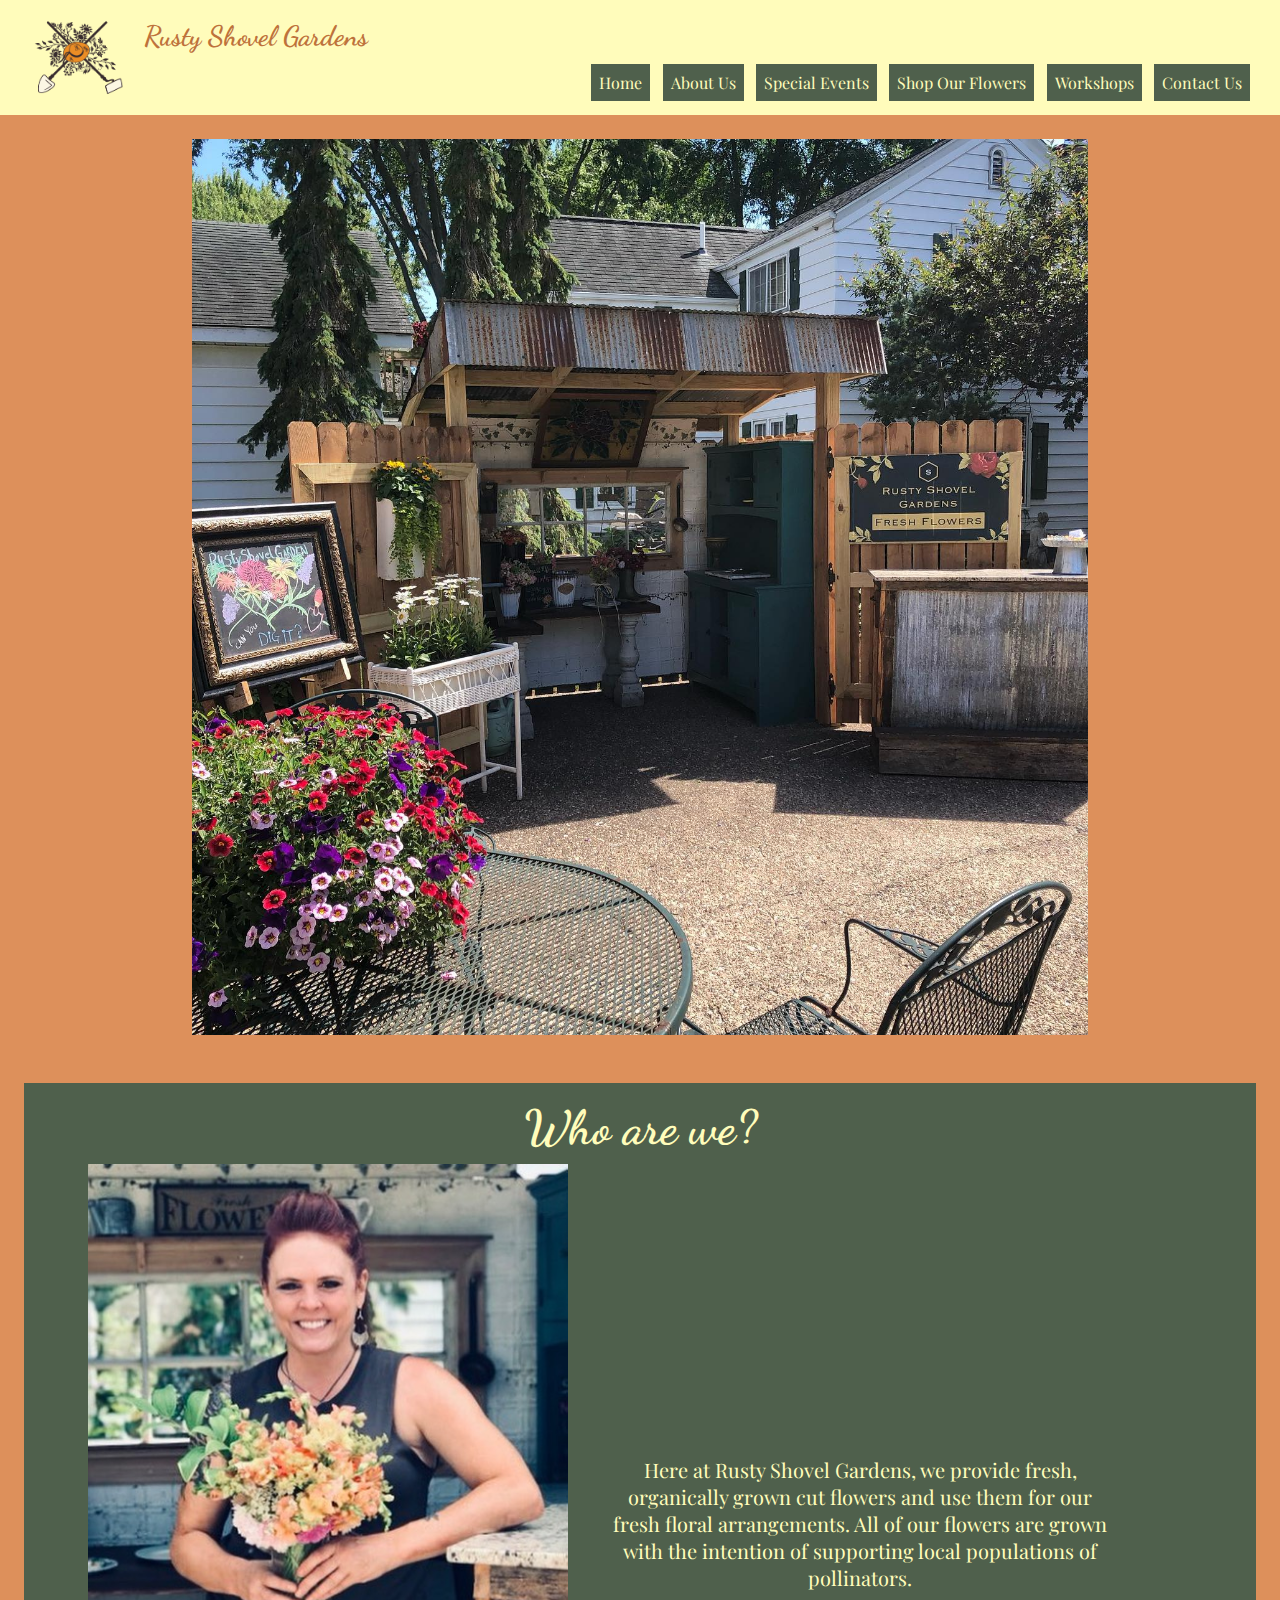
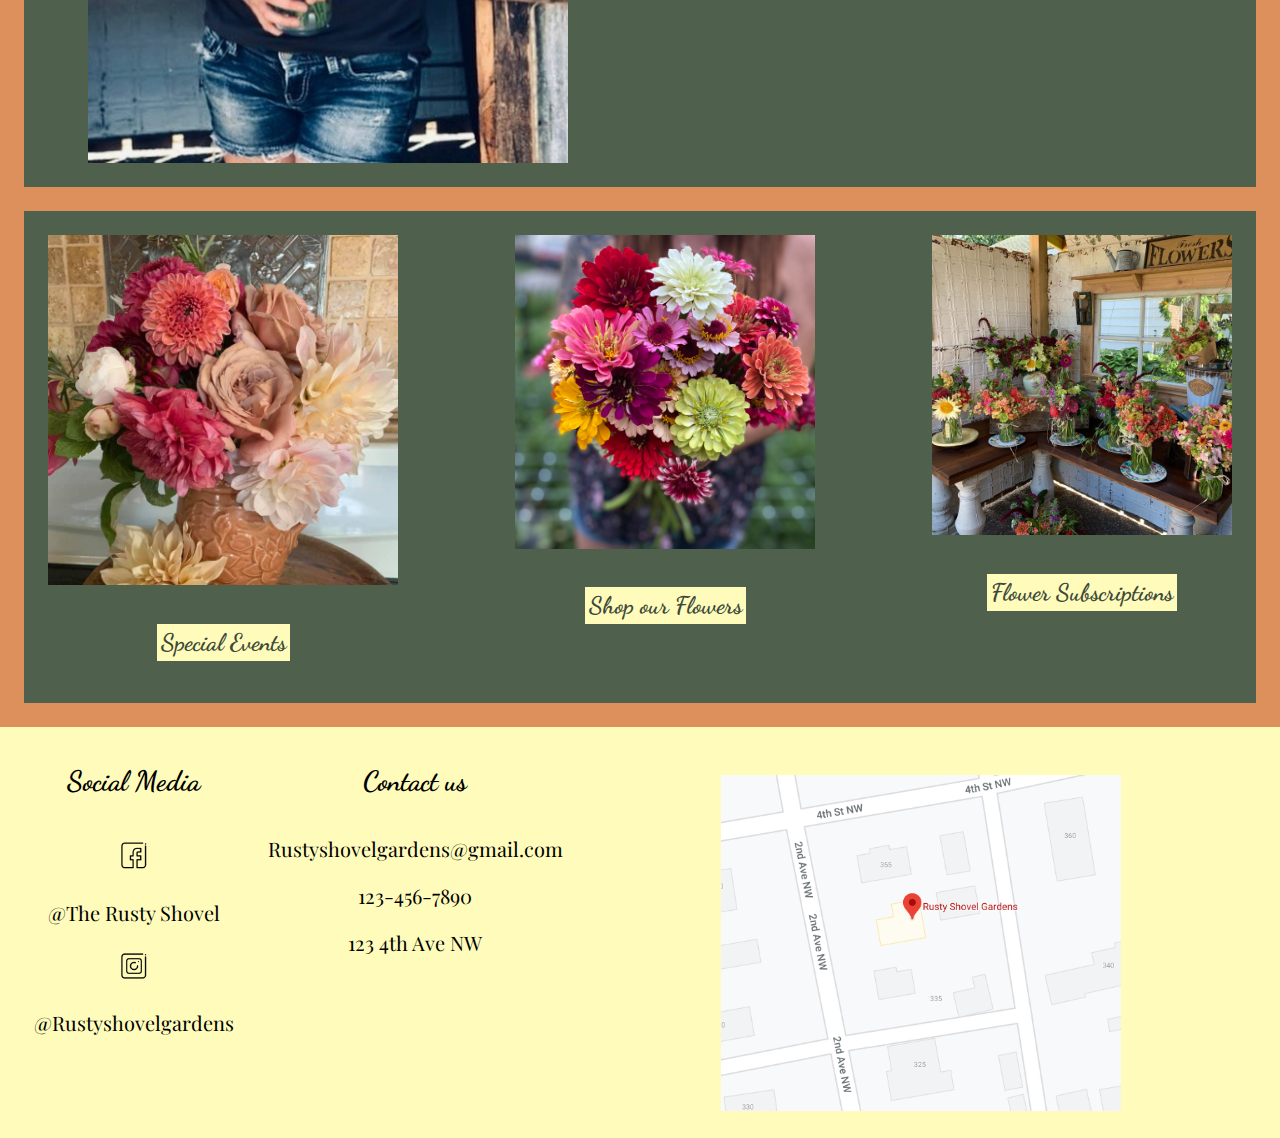
<file: index.html>
<!DOCTYPE html>
<html lang="en">
<head>
    <meta charset="UTF-8">
    <meta http-equiv="X-UA-Compatible" content="IE=edge">
    <meta name="viewport" content="width=device-width, initial-scale=1.0">
    <link rel="stylesheet" href="stylesheet.css" type="text/css">
    <link rel="preconnect" href="https://fonts.gstatic.com">
    <link href="https://fonts.googleapis.com/css2?family=Playfair+Display:ital@0;1&display=swap" rel="stylesheet">
    <link rel="preconnect" href="https://fonts.gstatic.com">
    <link href="https://fonts.googleapis.com/css2?family=Dancing+Script:wght@500&display=swap" rel="stylesheet">
    <script src="toggle-nav.js"></script>
    <title>Rusty Shovel Gardens</title>
</head>
<body>
    <header>
        <img src="Images/Logo_images.png" alt="Rusty Shovel Gardens logo">
        <h1>Rusty Shovel Gardens</h1>
        <a class="menu" onclick="toggleNav()">Menu</a>
        <nav class="toggle-nav">
            <a href="index.html">Home</a>
            <a href="About-us.html">About Us</a>
            <a href="special-events.html">Special Events</a>
            <a href="shop.html">Shop Our Flowers</a>
            <a href="workshops.html">Workshops</a>
            <a href="contact-us.html">Contact Us</a>
        </nav>
    </header>
    <main>
        <div class="flower-stand">
            <img src="Images/Main-home.jpg" alt="The flower stand at Rusty Shovel Gardens">
        </div>
        <section>
            <h2 class="who">Who are we?</h2>
            <div class="who-are-we">
                <img src="Images/Home-page-our-story.jpg" alt="Owner of Rusty Shovel Gardens with a bouquet of flowers">
                <p>
                    Here at Rusty Shovel Gardens, we provide fresh, organically grown cut flowers and use them for our fresh floral arrangements. All of our flowers are grown with the intention of supporting local populations of pollinators.
                </p>
            </div>
        </section>
        <section class="intro-images">
            <div class="events">
                <img src="Images/Special-event-centerpiece-home.jpg" alt="centerpiece flower bouquet">
                <h3><a href="special-events.html" class="button">Special Events</a></h3>
            </div>
            <div class="home-shop">
                <img src="Images/shop-our-blooms-home.jpeg" alt="bouquet of flowers">
                <h3><a href="shop.html" class="button">Shop our Flowers</a></h3>
            </div>
            <div class="home-subs">
                <img src="Images/flower-subscriptions-home.jpg" alt="display of multiple bouquets of flowers">
                <h3><a href="shop.html" class="button">Flower Subscriptions</a></h3>
            </div>
        </section>
    </main>
    <footer>
        <div class="social">
            <h4>Social Media</h4>
            <img src="Images/iconfinder_facebook_social_media_network_3463465.png" alt="Facebook">
            <p>@The Rusty Shovel</p>
            <img src="Images/Instagram.png" alt="Instagram">
            <p>@Rustyshovelgardens</p>
        </div>
        <div class="contact">
            <h4>Contact us</h4>
            <p>Rustyshovelgardens@gmail.com</p>
            <p>123-456-7890</p>
            <p>123 4th Ave NW</p>
        </div>
        <div class="location">
            <img src="Images/location.png" alt="loction on map">
        </div>
    </footer>
</body>
</html>
</file>
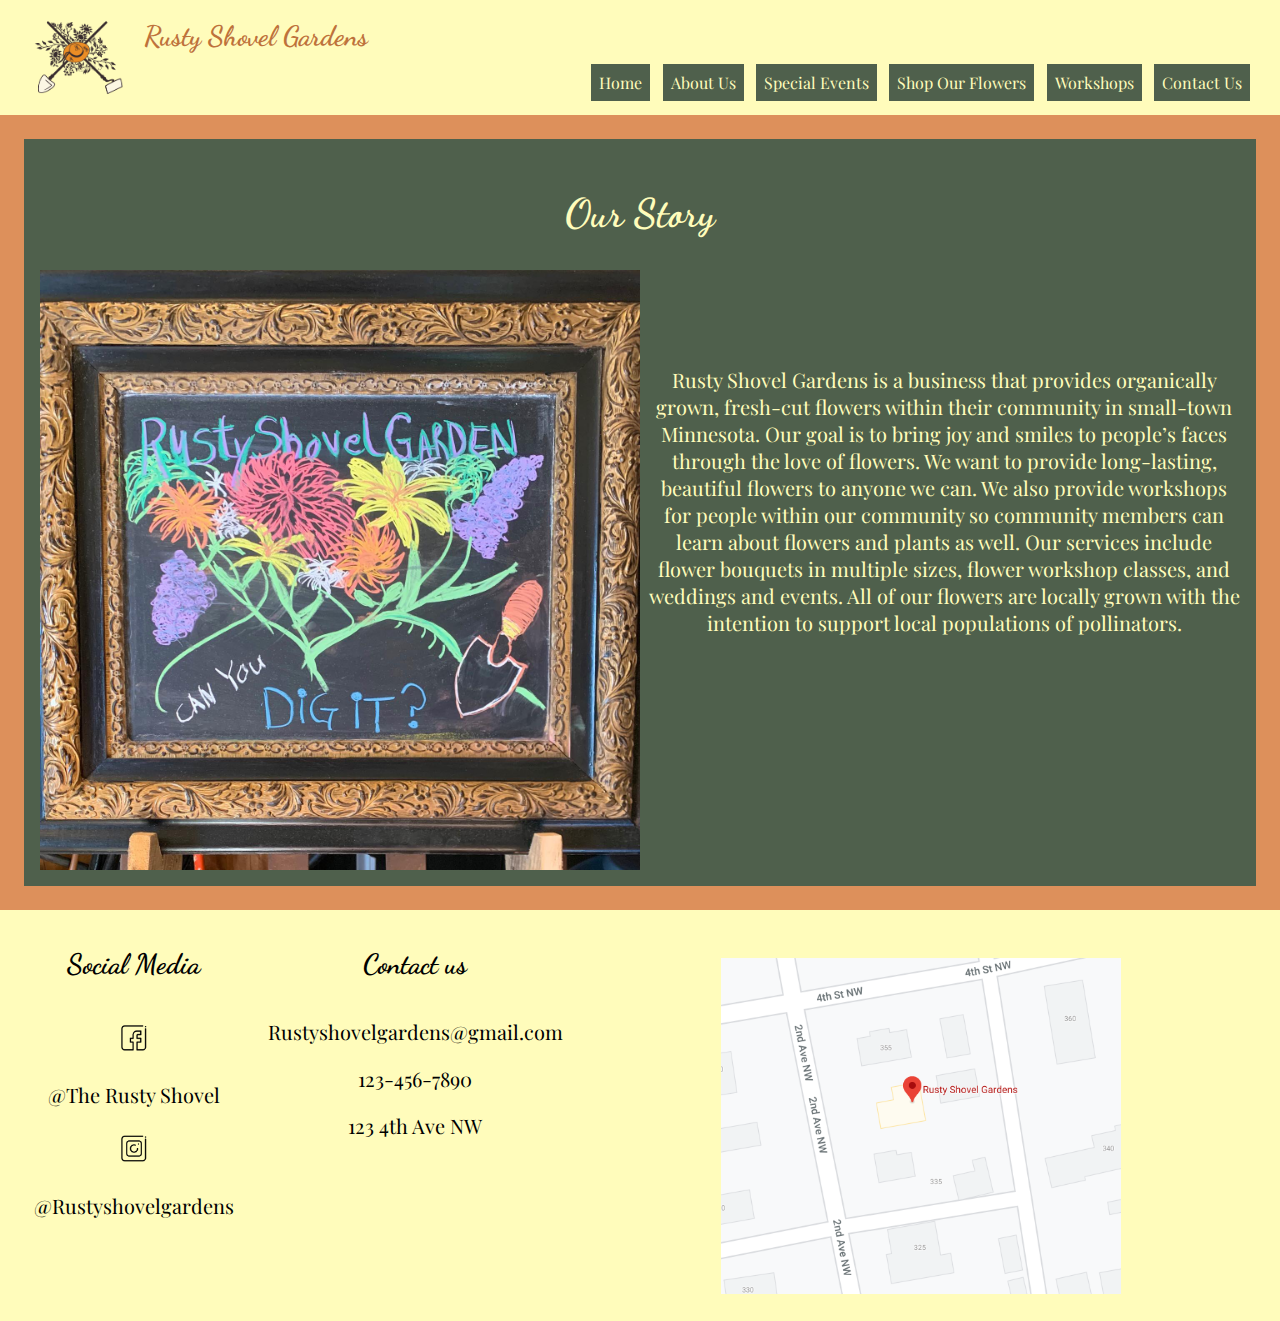
<file: About-us.html>
<!DOCTYPE html>
<html lang="en">
<head>
    <meta charset="UTF-8">
    <meta http-equiv="X-UA-Compatible" content="IE=edge">
    <meta name="viewport" content="width=device-width, initial-scale=1.0">
    <link rel="stylesheet" href="stylesheet.css" type="text/css">
    <link rel="preconnect" href="https://fonts.gstatic.com">
    <link href="https://fonts.googleapis.com/css2?family=Playfair+Display:ital@0;1&display=swap" rel="stylesheet">
    <link rel="preconnect" href="https://fonts.gstatic.com">
    <link href="https://fonts.googleapis.com/css2?family=Dancing+Script:wght@500&display=swap" rel="stylesheet">
    <script src="toggle-nav.js"></script>
    <title>Rusty Shovel Gardens</title>
</head>
<body>
    <header>
        <img src="Images/Logo_images.png" alt="Rusty Shovel Gardens logo">
        <h1>Rusty Shovel Gardens</h1>
        <a class="menu" onclick="toggleNav()">Menu</a>
        <nav class="toggle-nav">
            <a href="index.html">Home</a>
            <a href="About-us.html">About Us</a>
            <a href="special-events.html">Special Events</a>
            <a href="shop.html">Shop Our Flowers</a>
            <a href="workshops.html">Workshops</a>
            <a href="contact-us.html">Contact Us</a>
        </nav>
    </header>
    <main>
        <section>
            <h2>Our Story</h2>
            <div class="our-story">
            <img src="Images/Our-story-image.jpg" alt="chalkboard with flower drawning and says rusty shovel gardens">
            <p>
                Rusty Shovel Gardens is a business that provides organically grown, fresh-cut flowers within their community in small-town Minnesota. Our goal is to bring joy and smiles to people’s faces through the love of flowers. We want to provide long-lasting, beautiful flowers to anyone we can. We also provide workshops for people within our community so community members can learn about flowers and plants as well. Our services include flower bouquets in multiple sizes, flower workshop classes, and weddings and events. All of our flowers are locally grown with the intention to support local populations of pollinators.
            </p>
            </div>
        </section>
    </main>
    <footer>
        <div class="social">
        <h4>Social Media</h4>
            <img src="Images/iconfinder_facebook_social_media_network_3463465.png" alt="Facebook">
            <p>@The Rusty Shovel</p>
            <img src="Images/Instagram.png" alt="Instagram">
            <p>@Rustyshovelgardens</p>
        </div>
        <div class="contact">
            <h4>Contact us</h4>
            <p>Rustyshovelgardens@gmail.com</p>
            <p>123-456-7890</p>
            <p>123 4th Ave NW</p>
        </div>
        <div class="location">
            <img src="Images/location.png" alt="loction on map">
        </div>
    </footer>
    </body>
    </html>
</file>
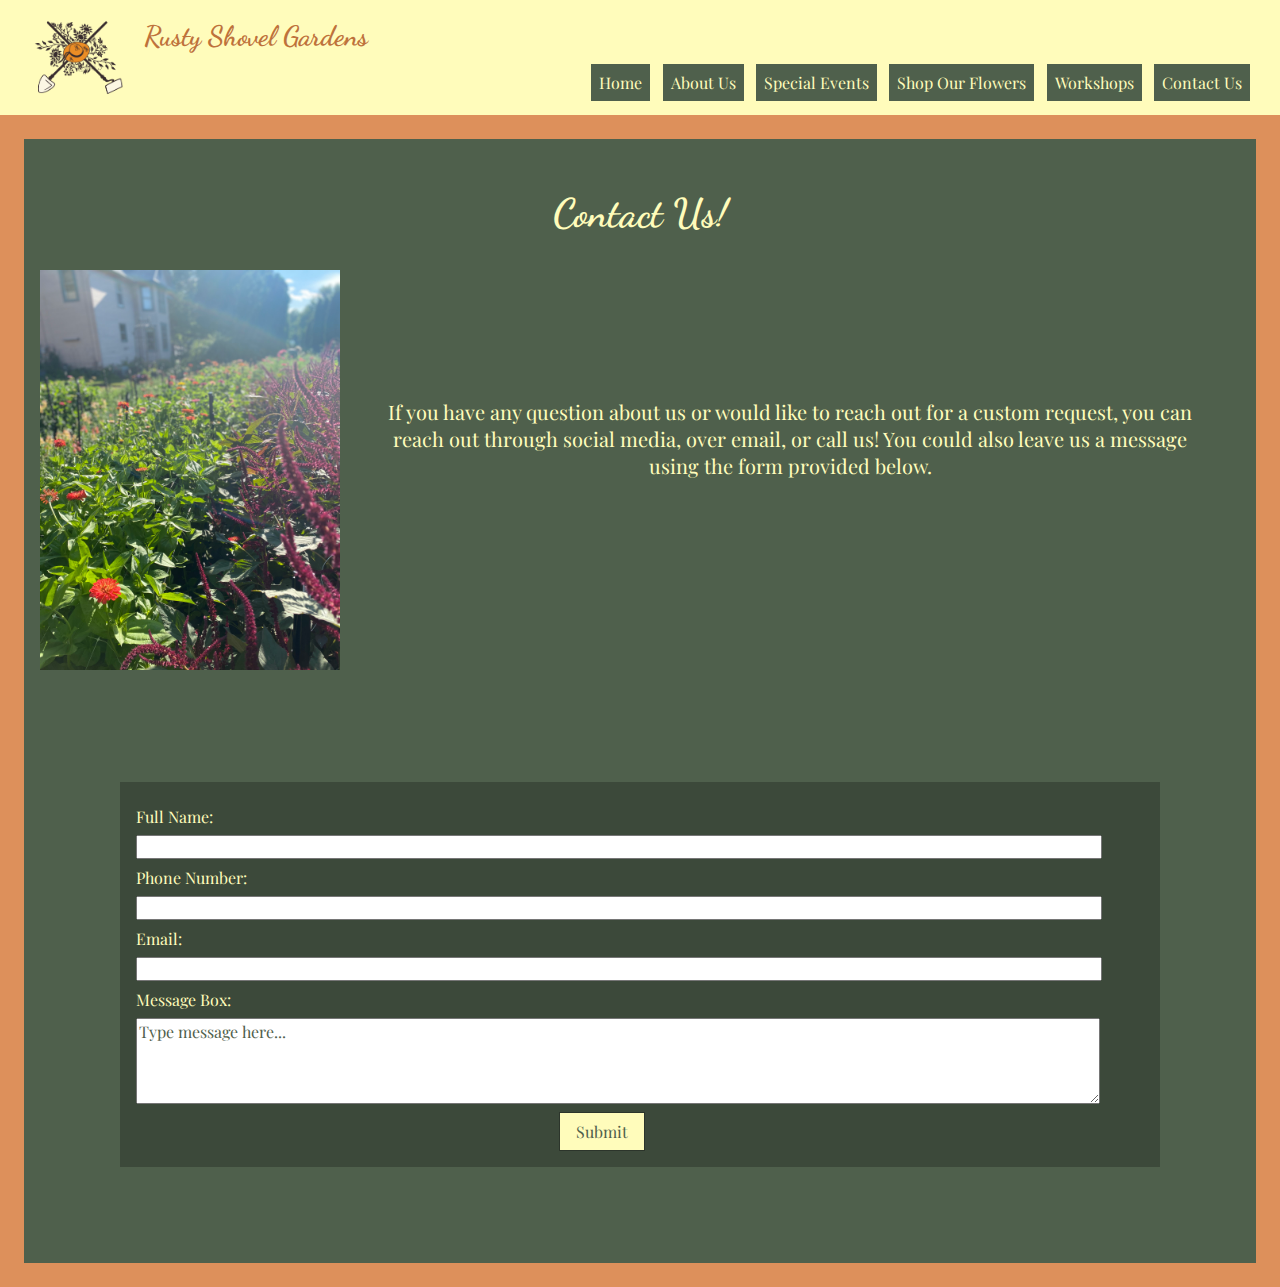
<file: contact-us.html>
<!DOCTYPE html>
<html lang="en">
<head>
    <meta charset="UTF-8">
    <meta http-equiv="X-UA-Compatible" content="IE=edge">
    <meta name="viewport" content="width=device-width, initial-scale=1.0">
    <link rel="stylesheet" href="stylesheet.css" type="text/css">
    <link rel="preconnect" href="https://fonts.gstatic.com">
    <link href="https://fonts.googleapis.com/css2?family=Playfair+Display:ital@0;1&display=swap" rel="stylesheet">
    <link rel="preconnect" href="https://fonts.gstatic.com">
    <link href="https://fonts.googleapis.com/css2?family=Dancing+Script:wght@500&display=swap" rel="stylesheet">
    <script src="toggle-nav.js"></script>
    <title>Rusty Shovel Gardens</title>
</head>
<body>
    <header>
        <img src="Images/Logo_images.png" alt="Rusty Shovel Gardens logo">
        <h1>Rusty Shovel Gardens</h1>
        <a class="menu" onclick="toggleNav()">Menu</a>
        <nav class="toggle-nav">
            <a href="index.html">Home</a>
            <a href="About-us.html">About Us</a>
            <a href="special-events.html">Special Events</a>
            <a href="shop.html">Shop Our Flowers</a>
            <a href="workshops.html">Workshops</a>
            <a href="contact-us.html">Contact Us</a>
        </nav>
    </header>
    <main>
        <section class="contact-us">
            <h2>Contact Us!</h2>
            <div class="contact-image">
                <img src="Images/contact-us.jpeg" alt="the flower farm">
                <p>
                    If you have any question about us or would like to reach out for a custom request, you can reach out through social media, over email, or call us! You could also leave us a message using the form provided below.
                </p>
            </div>
            <form>
                <label>Full Name:</label>
                <input type="text">
                <label>Phone Number:</label>
                <input type="tel">
                <label>Email:</label>
                <input type="email">
                <label>Message Box:</label>
                <textarea>Type message here...</textarea>
                <input type="submit" class="submit">
            </form>
        </section>
    </main>
    </body>
    </html>
</file>
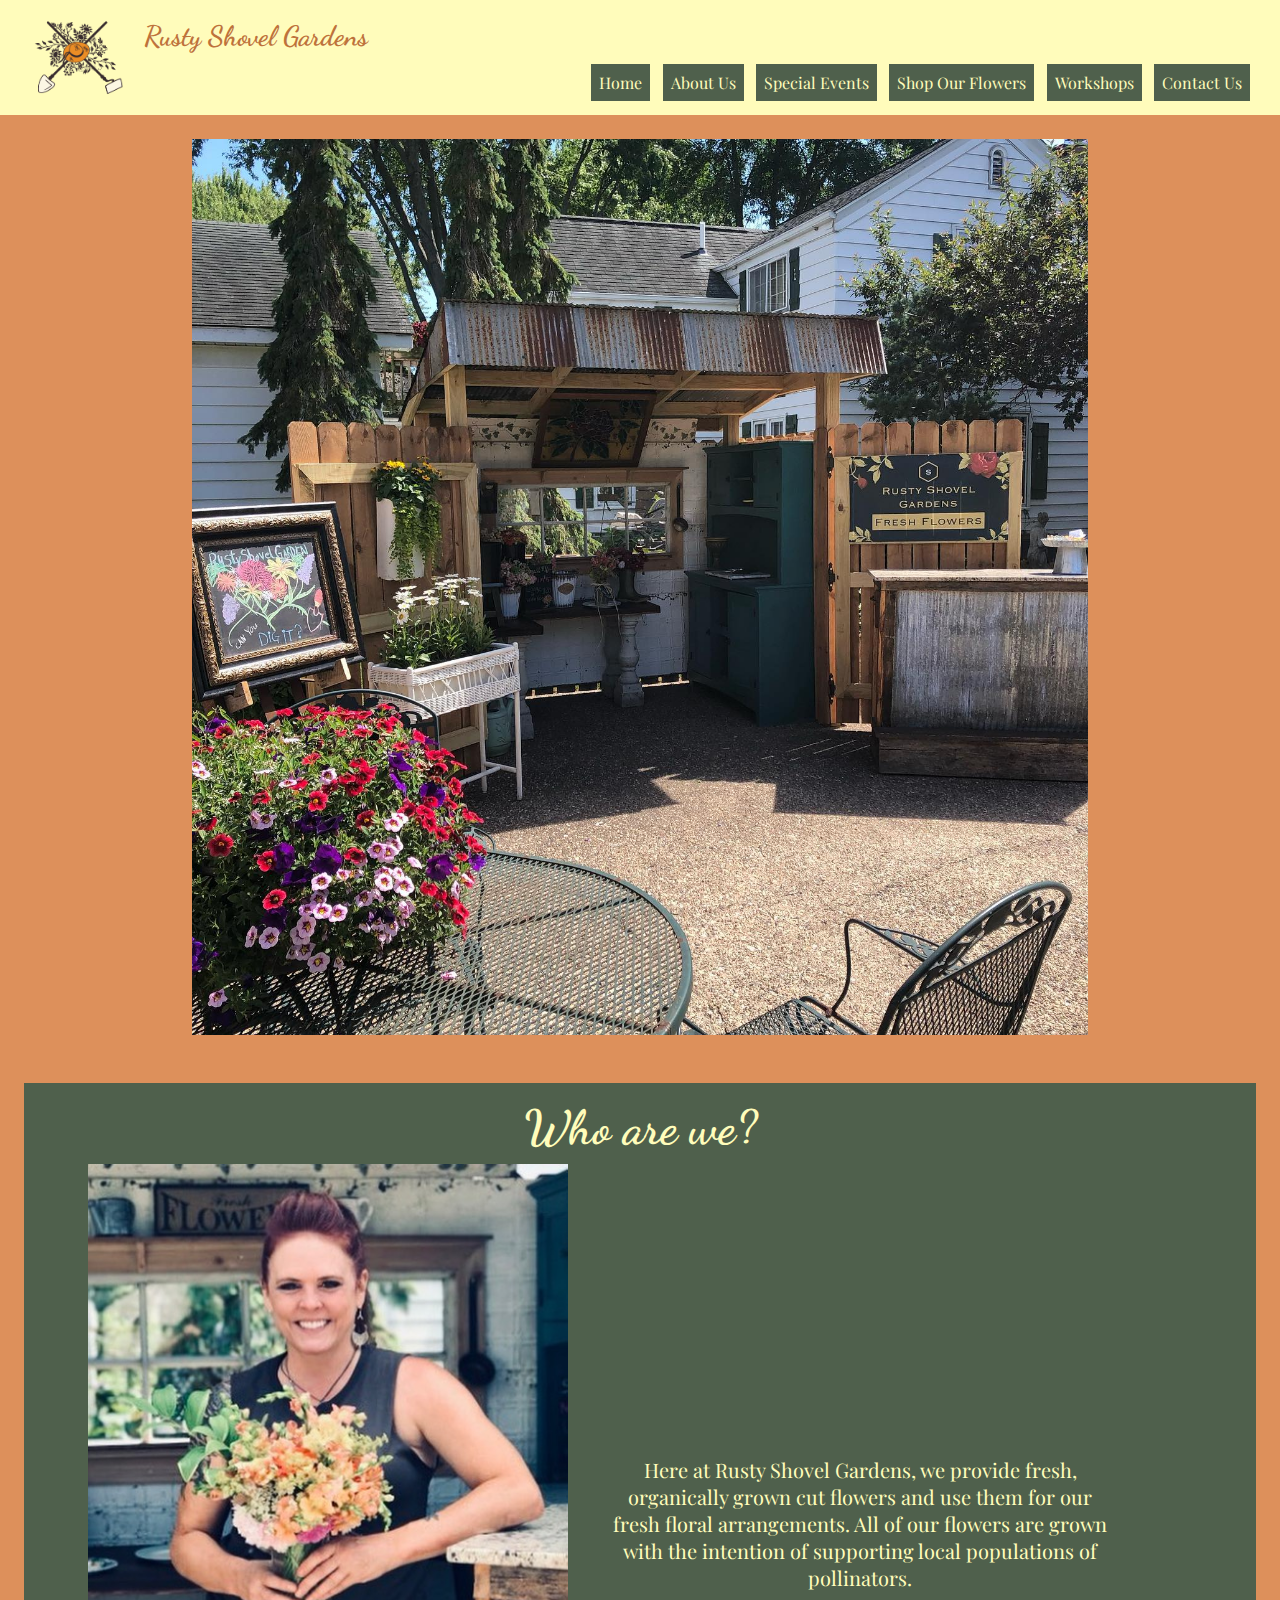
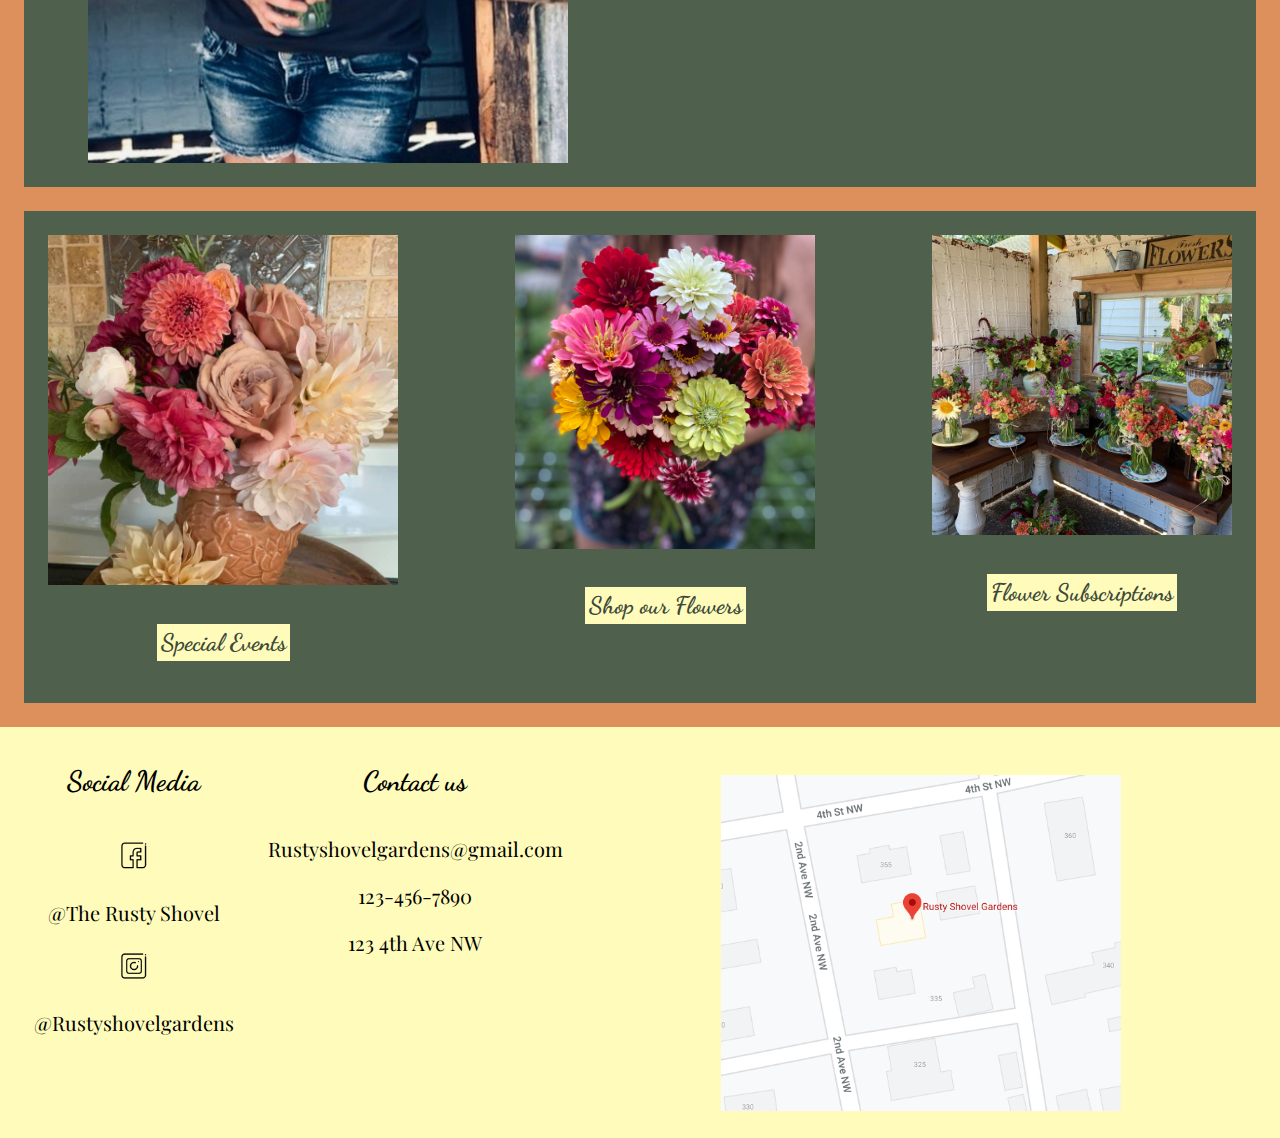
<file: Home.html>
<!DOCTYPE html>
<html lang="en">
<head>
    <meta charset="UTF-8">
    <meta http-equiv="X-UA-Compatible" content="IE=edge">
    <meta name="viewport" content="width=device-width, initial-scale=1.0">
    <link rel="stylesheet" href="stylesheet.css" type="text/css">
    <link rel="preconnect" href="https://fonts.gstatic.com">
    <link href="https://fonts.googleapis.com/css2?family=Playfair+Display:ital@0;1&display=swap" rel="stylesheet">
    <link rel="preconnect" href="https://fonts.gstatic.com">
    <link href="https://fonts.googleapis.com/css2?family=Dancing+Script:wght@500&display=swap" rel="stylesheet">
    <script src="toggle-nav.js"></script>
    <title>Rusty Shovel Gardens</title>
</head>
<body>
    <header>
        <img src="Images/Logo_images.png" alt="Rusty Shovel Gardens logo">
        <h1>Rusty Shovel Gardens</h1>
        <a class="menu" onclick="toggleNav()">Menu</a>
        <nav class="toggle-nav">
            <a href="Home.html">Home</a>
            <a href="About-us.html">About Us</a>
            <a href="special-events.html">Special Events</a>
            <a href="shop.html">Shop Our Flowers</a>
            <a href="workshops.html">Workshops</a>
            <a href="contact-us.html">Contact Us</a>
        </nav>
    </header>
    <main>
        <div class="flower-stand">
            <img src="Images/Main-home.jpg" alt="The flower stand at Rusty Shovel Gardens">
        </div>
        <section>
            <h2 class="who">Who are we?</h2>
            <div class="who-are-we">
                <img src="Images/Home-page-our-story.jpg" alt="Owner of Rusty Shovel Gardens with a bouquet of flowers">
                <p>
                    Here at Rusty Shovel Gardens, we provide fresh, organically grown cut flowers and use them for our fresh floral arrangements. All of our flowers are grown with the intention of supporting local populations of pollinators.
                </p>
            </div>
        </section>
        <section class="intro-images">
            <div class="events">
                <img src="Images/Special-event-centerpiece-home.jpg" alt="centerpiece flower bouquet">
                <h3><a href="special-events.html" class="button">Special Events</a></h3>
            </div>
            <div class="home-shop">
                <img src="Images/shop-our-blooms-home.jpeg" alt="bouquet of flowers">
                <h3><a href="shop.html" class="button">Shop our Flowers</a></h3>
            </div>
            <div class="home-subs">
                <img src="Images/flower-subscriptions-home.jpg" alt="display of multiple bouquets of flowers">
                <h3><a href="shop.html" class="button">Flower Subscriptions</a></h3>
            </div>
        </section>
    </main>
    <footer>
        <div class="social">
            <h4>Social Media</h4>
            <img src="Images/iconfinder_facebook_social_media_network_3463465.png" alt="Facebook">
            <p>@The Rusty Shovel</p>
            <img src="Images/Instagram.png" alt="Instagram">
            <p>@Rustyshovelgardens</p>
        </div>
        <div class="contact">
            <h4>Contact us</h4>
            <p>Rustyshovelgardens@gmail.com</p>
            <p>123-456-7890</p>
            <p>123 4th Ave NW</p>
        </div>
        <div class="location">
            <img src="Images/location.png" alt="loction on map">
        </div>
    </footer>
</body>
</html>
</file>
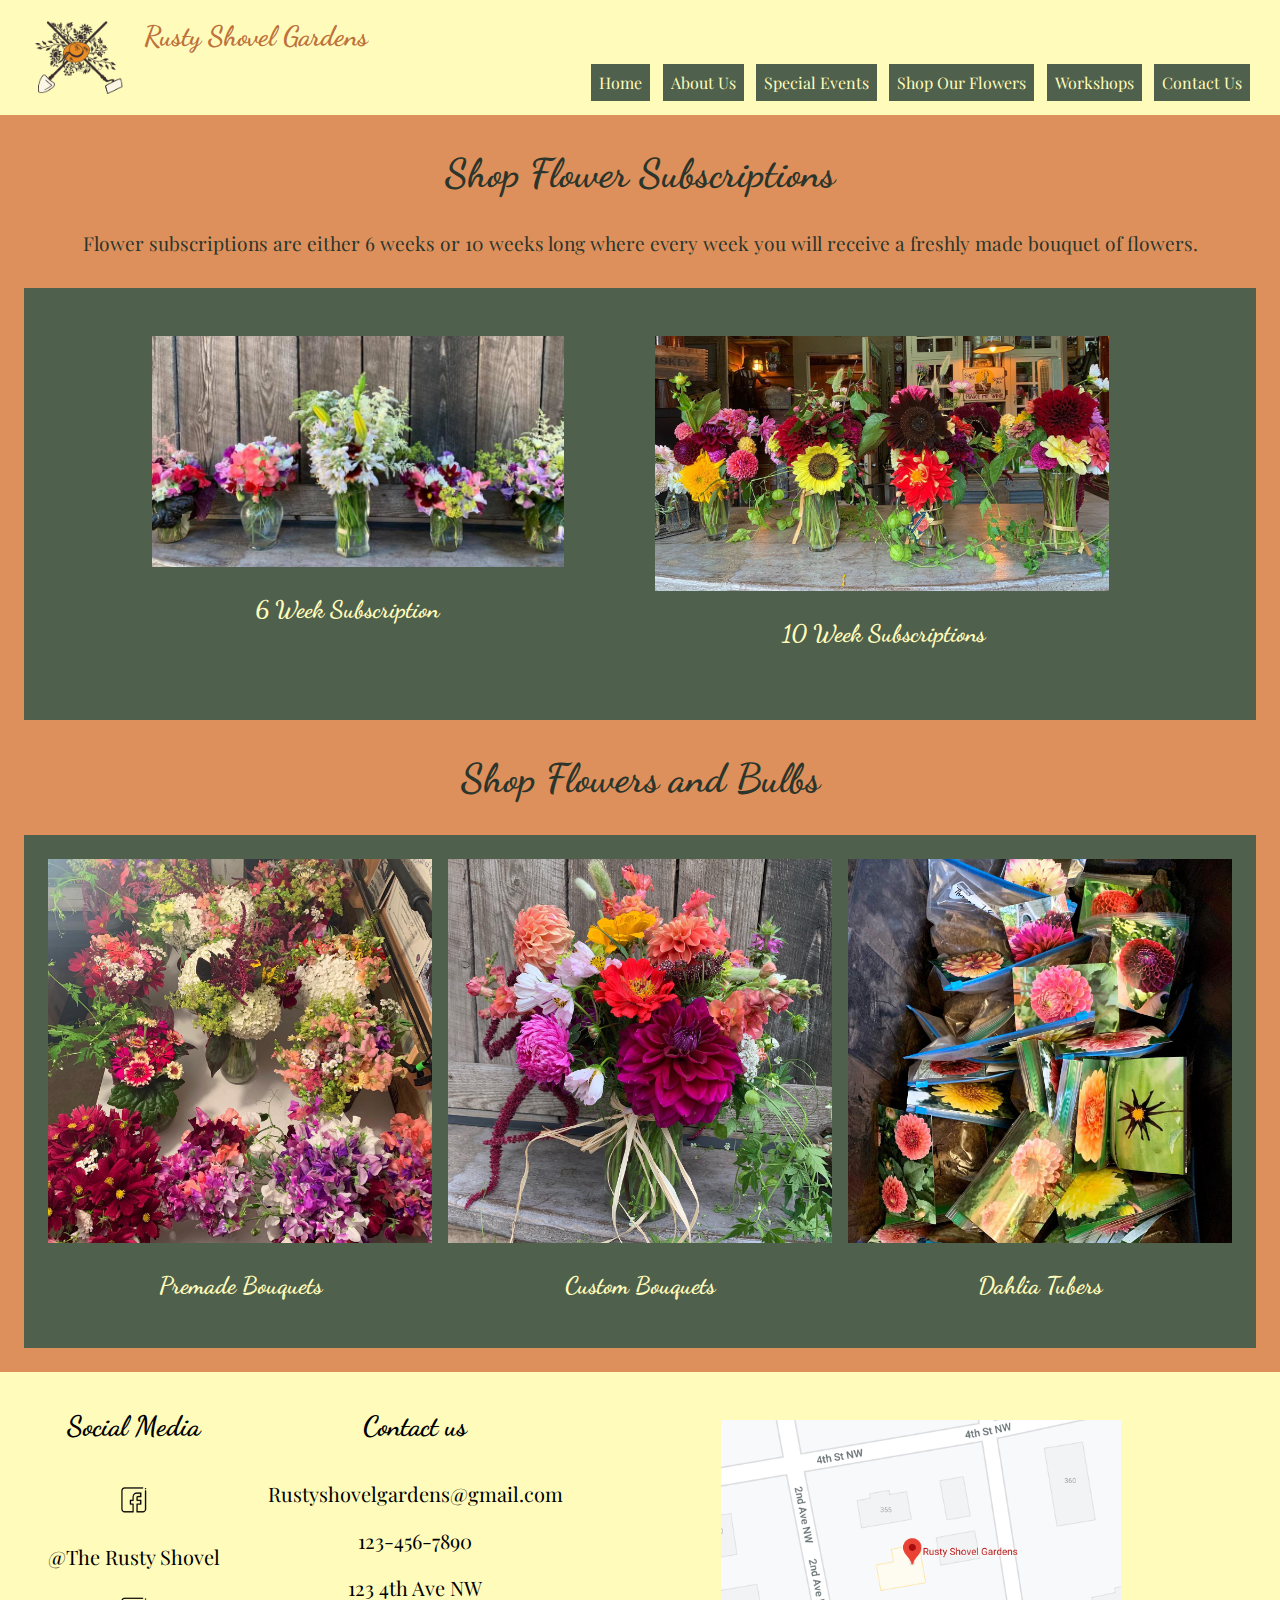
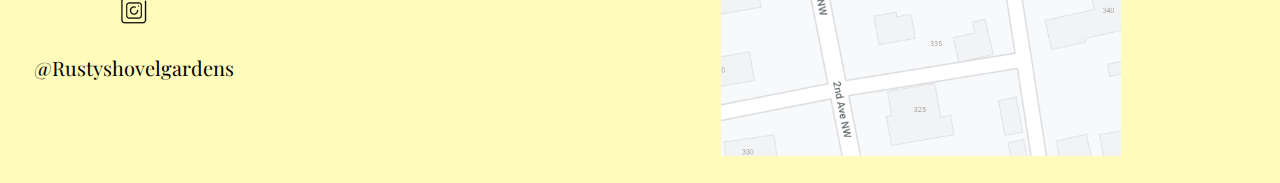
<file: shop.html>
<!DOCTYPE html>
<html lang="en">
<head>
    <meta charset="UTF-8">
    <meta http-equiv="X-UA-Compatible" content="IE=edge">
    <meta name="viewport" content="width=device-width, initial-scale=1.0">
    <link rel="stylesheet" href="stylesheet.css" type="text/css">
    <link rel="preconnect" href="https://fonts.gstatic.com">
    <link href="https://fonts.googleapis.com/css2?family=Playfair+Display:ital@0;1&display=swap" rel="stylesheet">
    <link rel="preconnect" href="https://fonts.gstatic.com">
    <link href="https://fonts.googleapis.com/css2?family=Dancing+Script:wght@500&display=swap" rel="stylesheet">
    <script src="toggle-nav.js"></script>
    <title>Rusty Shovel Gardens</title>
</head>
<body>
    <header>
        <img src="Images/Logo_images.png" alt="Rusty Shovel Gardens logo">
        <h1>Rusty Shovel Gardens</h1>
        <a class="menu" onclick="toggleNav()">Menu</a>
        <nav class="toggle-nav">
            <a href="index.html">Home</a>
            <a href="About-us.html">About Us</a>
            <a href="special-events.html">Special Events</a>
            <a href="shop.html">Shop Our Flowers</a>
            <a href="workshops.html">Workshops</a>
            <a href="contact-us.html">Contact Us</a>
        </nav>
    </header>
    <main>
        <h2 class="wedding">Shop Flower Subscriptions</h2>
        <p class="wedding-p">Flower subscriptions are either 6 weeks or 10 weeks long where every week you will receive a freshly made bouquet of flowers.</p>
        <section class="flower-sub">
            <div class="six-week">
                <img src="Images/6-week-subscription.jpg" alt="display of bouquets" class="six">
                <h3 class="sixp">6 Week Subscription</h3>
            </div>
            <div class="ten-week">
                <img src="Images/10-week-subscription.jpg" alt="display of bouquets" class="ten">
                <h3 class="tenp">10 Week Subscriptions</h3>
            </div>
        </section>
        <h2 class="wedding">Shop Flowers and Bulbs</h2>
        <section class="flower-bulb">
            <div class="premade">
                <img src="Images/premade-bouquets.jpg" alt="premade bouquets">
                <h3>Premade Bouquets</h3>
            </div>
            <div class="custom">
                <img src="Images/Custom-bouquets.jpg" alt="custom bouquets">
                <h3>Custom Bouquets</h3>
            </div>
            <div class="bulbs">
                <img src="Images/dahlia-tubers.jpg" alt="tub of dahlia tubers">
                <h3>Dahlia Tubers</h3>
            </div>
        </section>
    </main>
    <footer>
        <div class="social">
        <h4>Social Media</h4>
            <img src="Images/iconfinder_facebook_social_media_network_3463465.png" alt="Facebook">
            <p>@The Rusty Shovel</p>
            <img src="Images/Instagram.png" alt="Instagram">
            <p>@Rustyshovelgardens</p>
        </div>
        <div class="contact">
            <h4>Contact us</h4>
            <p>Rustyshovelgardens@gmail.com</p>
            <p>123-456-7890</p>
            <p>123 4th Ave NW</p>
        </div>
        <div class="location">
            <img src="Images/location.png" alt="loction on map">
        </div>
    </footer>
    </body>
    </html>
</file>
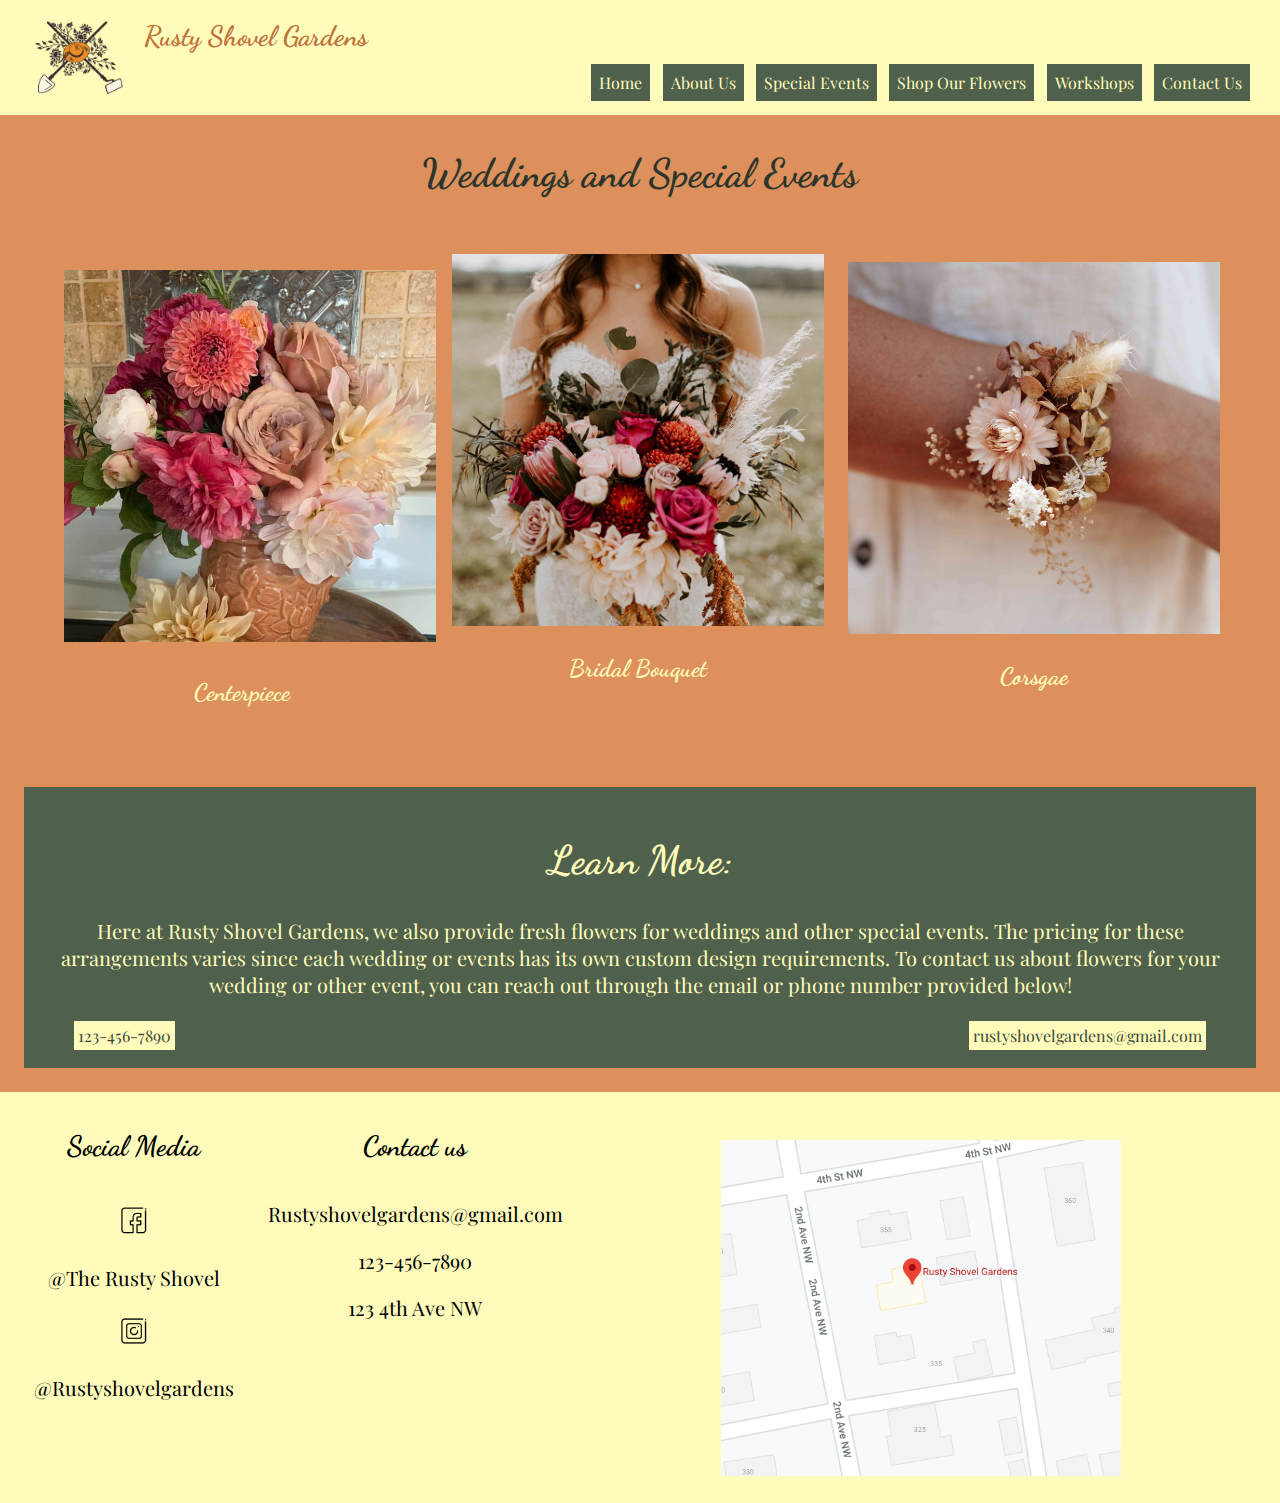
<file: special-events.html>
<!DOCTYPE html>
<html lang="en">
<head>
    <meta charset="UTF-8">
    <meta http-equiv="X-UA-Compatible" content="IE=edge">
    <meta name="viewport" content="width=device-width, initial-scale=1.0">
    <link rel="stylesheet" href="stylesheet.css" type="text/css">
    <link rel="preconnect" href="https://fonts.gstatic.com">
    <link href="https://fonts.googleapis.com/css2?family=Playfair+Display:ital@0;1&display=swap" rel="stylesheet">
    <link rel="preconnect" href="https://fonts.gstatic.com">
    <link href="https://fonts.googleapis.com/css2?family=Dancing+Script:wght@500&display=swap" rel="stylesheet">
    <script src="toggle-nav.js"></script>
    <title>Rusty Shovel Gardens</title>
</head>
<body>
    <header>
        <img src="Images/Logo_images.png" alt="Rusty Shovel Gardens logo">
        <h1>Rusty Shovel Gardens</h1>
        <a class="menu" onclick="toggleNav()">Menu</a>
        <nav class="toggle-nav">
            <a href="index.html">Home</a>
            <a href="About-us.html">About Us</a>
            <a href="special-events.html">Special Events</a>
            <a href="shop.html">Shop Our Flowers</a>
            <a href="workshops.html">Workshops</a>
            <a href="contact-us.html">Contact Us</a>
        </nav>
    </header>
    <main>
        <h2 class="wedding">Weddings and Special Events</h2>
        <section class="event-images">
        <div class="centerpiece">
            <img src="Images/Special-event-centerpiece-home.jpg" alt="centerpiece bouquet">
            <h3>Centerpiece</h3>
        </div>
        <div class="Bridal-bouquet">
            <img src="Images/Bridal-bouquet.jpg" alt="bridal bouquet">
            <h3>Bridal Bouquet</h3>
        </div>
        <div class="Corsage">
            <img src="Images/Wedding-corsage.jpg" alt="wedding corsage">
            <h3>Corsgae</h3>
        </div>
        </section>
    <section class="info">
            <h2>Learn More:</h2>
            <p>
                Here at Rusty Shovel Gardens, we also provide fresh flowers for weddings and other special events. The pricing for these arrangements varies since each wedding or events has its own custom design requirements. To contact us about flowers for your wedding or other event, you can reach out through the email or phone number provided below!
            </p>
        <div class="phone-email">
            <a class="button">123-456-7890</a>
            <a class="button">rustyshovelgardens@gmail.com</a>
        </div>
    </section>
    </main>
    <footer>
        <div class="social">
        <h4>Social Media</h4>
            <img src="Images/iconfinder_facebook_social_media_network_3463465.png" alt="Facebook">
            <p>@The Rusty Shovel</p>
            <img src="Images/Instagram.png" alt="Instagram">
            <p>@Rustyshovelgardens</p>
        </div>
        <div class="contact">
            <h4>Contact us</h4>
            <p>Rustyshovelgardens@gmail.com</p>
            <p>123-456-7890</p>
            <p>123 4th Ave NW</p>
        </div>
        <div class="location">
            <img src="Images/location.png" alt="loction on map">
        </div>
    </footer>
    </body>
    </html>
</file>
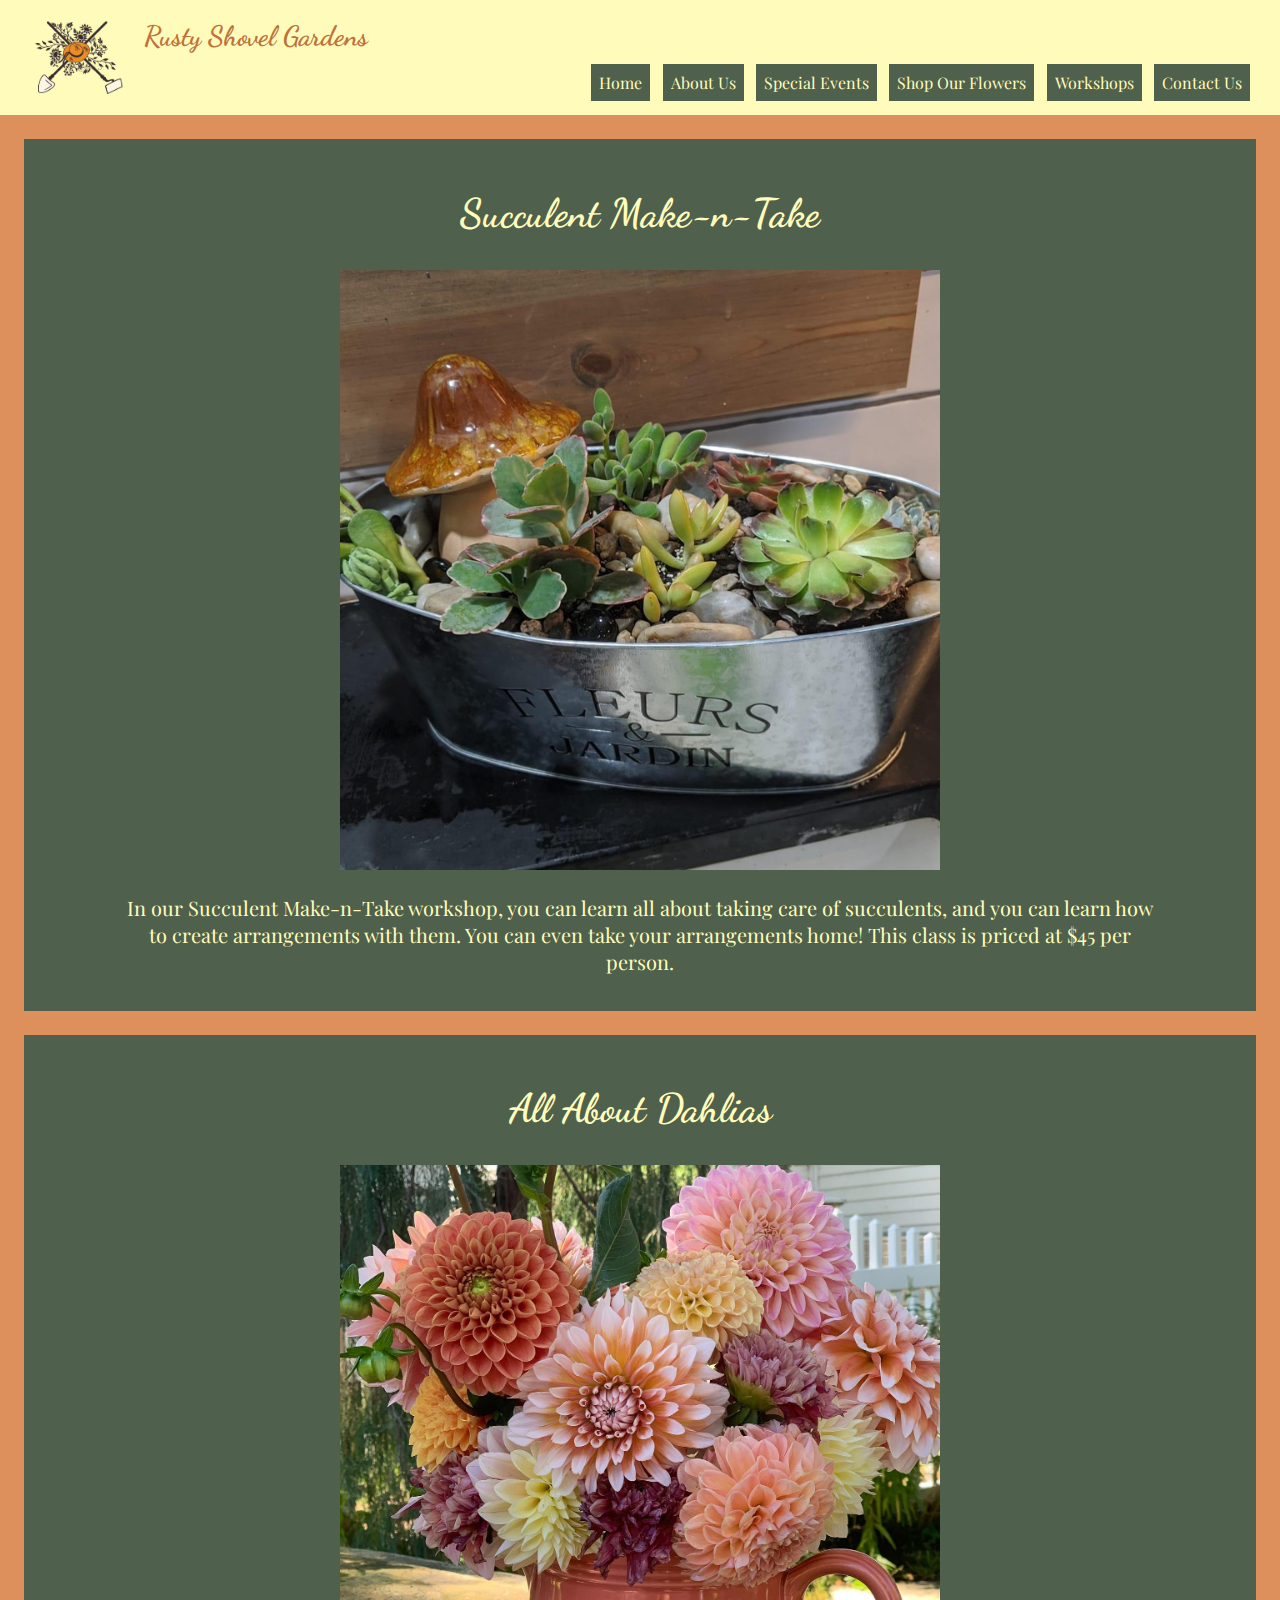
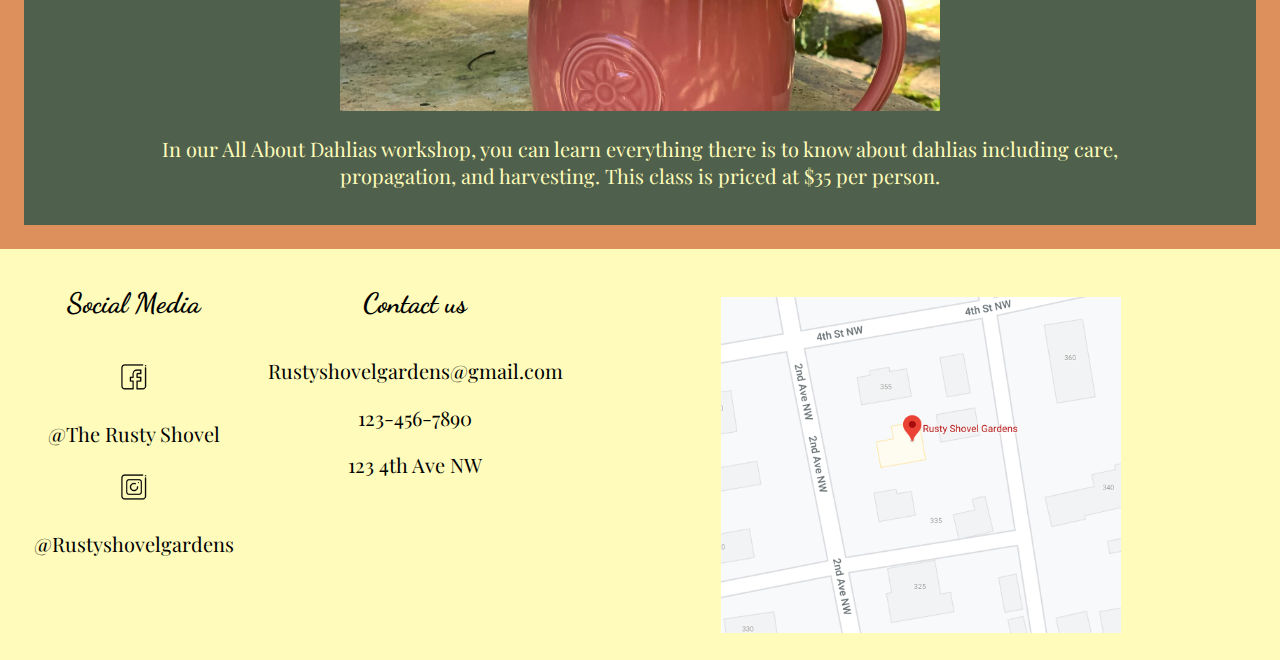
<file: workshops.html>
<!DOCTYPE html>
<html lang="en">
<head>
    <meta charset="UTF-8">
    <meta http-equiv="X-UA-Compatible" content="IE=edge">
    <meta name="viewport" content="width=device-width, initial-scale=1.0">
    <link rel="stylesheet" href="stylesheet.css" type="text/css">
    <link rel="preconnect" href="https://fonts.gstatic.com">
    <link href="https://fonts.googleapis.com/css2?family=Playfair+Display:ital@0;1&display=swap" rel="stylesheet">
    <link rel="preconnect" href="https://fonts.gstatic.com">
    <link href="https://fonts.googleapis.com/css2?family=Dancing+Script:wght@500&display=swap" rel="stylesheet">
    <script src="toggle-nav.js"></script>
    <title>Rusty Shovel Gardens</title>
</head>
<body>
    <header>
        <img src="Images/Logo_images.png" alt="Rusty Shovel Gardens logo">
        <h1>Rusty Shovel Gardens</h1>
        <a class="menu" onclick="toggleNav()">Menu</a>
        <nav class="toggle-nav">
            <a href="index.html">Home</a>
            <a href="About-us.html">About Us</a>
            <a href="special-events.html">Special Events</a>
            <a href="shop.html">Shop Our Flowers</a>
            <a href="workshops.html">Workshops</a>
            <a href="contact-us.html">Contact Us</a>
        </nav>
    </header>
    <main>
        <section class="succ">
            <div class="succulent">
                <h2>Succulent Make-n-Take</h2>
                <img src="Images/succulent-make-n-take.jpg" alt="succulents">
                <p>
                    In our Succulent Make-n-Take workshop, you can learn all about taking care of succulents, and you can learn how to create arrangements with them. You can even take your arrangements home! This class is priced at $45 per person.
                </p>
            </div>
        </section>
        <section class="dahl">
            <div class="dahlia">
                <h2>All About Dahlias</h2>
                <img src="Images/all-about-dahlias.jpg" alt="bouquet of dahlias">
                <p>
                    In our All About Dahlias workshop, you can learn everything there is to know about dahlias including care, propagation, and harvesting. This class is priced at $35 per person.
                </p>
            </div>
        </section>
    </main>
    <footer>
        <div class="social">
        <h4>Social Media</h4>
            <img src="Images/iconfinder_facebook_social_media_network_3463465.png" alt="Facebook">
            <p>@The Rusty Shovel</p>
            <img src="Images/Instagram.png" alt="Instagram">
            <p>@Rustyshovelgardens</p>
        </div>
        <div class="contact">
            <h4>Contact us</h4>
            <p>Rustyshovelgardens@gmail.com</p>
            <p>123-456-7890</p>
            <p>123 4th Ave NW</p>
        </div>
        <div class="location">
            <img src="Images/location.png" alt="loction on map">
        </div>
    </footer>
    </body>
    </html>
</file>
<file: stylesheet.css>
body{
    background-color: #DD905B;
    font-family: 'Playfair Display', serif;
    margin: 0;
}
img{
    width: 100%;
}
h1{
    font-family: 'dancing script', cursive;
    display: flex;
    font-size: 21pt;
    color: #be723b;
}
header{
    background-color: #FFFCBB;
    display: flex;
    align-items: flex-start;
}
header img{
    width: 7rem;
    display: flex;
}
.menu{
    position: absolute;
    background-color: #4F604C;
    color: #FFFCBB;
    padding: 1rem;
    right: 3%;
    top: 20px;
}
.menu:hover{
    background-color: #2c352b;
}
nav{
    position: absolute;
    right: 2%;
    top: 13%;
    display: none;
}
nav a{
    display: block;
    background-color: #4F604C;
    color: #FFFCBB;
    text-decoration: none;
    border: .25px solid #FFFCBB;
    padding: 1rem 2rem;
}
nav a:hover{
    background-color: #2c352b;
}
.show{
    display: block;
}
.flower-stand img{
    width: 85%;
    margin: 1.5rem;
    align-content: center;
}
section{
    background-color: #4F604C;
    color: #FFFCBB;
    margin: 1.5rem;
    padding: 1rem;
}
.who-are-we img{
    width: 40%;
    display: flex;
    align-content: center;
    margin: .5rem;
}
.who-are-we{
    display: flex;
    align-content: center;
}
.who-are-we p{
    margin: .5rem;
    text-align: center;
    margin-top: 3rem;
}
.who{
    font-family: 'dancing script', cursive;
    font-size: 2rem;
    margin: auto;
    display: flex;
    justify-content: center;
}
.intro-images img{
    width: 60%;
    margin-left: 20%;
}
h3{
    font-family: 'dancing script', cursive;
    text-decoration: none;
    color: #FFFCBB;
    font-size: 1.5rem;
    display: flex;
    justify-content: center;
}
a{
    text-decoration: none;
    color: #FFFCBB;
}
footer{
    background-color: #FFFCBB;
    font-size: .5rem;
    display: flex;
    text-align: center;
}
.social img{
    width: 15%;
}
.location{
    width: 100%;
    margin: 1.5rem;
}
h4{
    font-size: 1rem;
    font-family: 'dancing script', cursive;
}
h2{
    font-family: 'dancing script', cursive;
    font-size: 2rem;
    text-align: center;
}
.our-story{
    text-align: center;
}
.wedding{
    text-align: center;
    color: #2c352b;
}
.centerpiece, .Bridal-bouquet, .Corsage{
    width: 60%;
    margin: 1rem;
}
.event-images{
    background-color: unset;
}
.button{
    padding: .25rem;
    background-color: #FFFCBB;
    color: #3c493a;
    margin: .15rem;
    justify-content: space-between;
}
.phone-email{
    display: flex;
    justify-content: space-between;
}
.info p{
    text-align: center;
}
.flower-sub p{
    text-align: center;
}
.succulent p{
    text-align: center;
}
.dahlia p{
    text-align: center;
}
.contact-image{
    text-align: center;
}
form{
    background-color: #3c493a;
    padding: 1rem;
}
textarea{
    height: 5rem;
    width: 96%;
    font-family: "playfair display", serif;
    color: #4F604C;
}
label, input[type=text], [type=email], [type=tel], textarea{
    display: block;
    margin: .5rem 0;
}
input[type=text], [type=email],[type=tel], textarea{
    width: 95%;
    font-size: 1rem;
}
.submit{
    font-family: 'playfair display', serif;
    border: 1pt solid #2c352b;
    padding: .5rem 1rem;
    background-color: #FFFCBB;
    color: #4F604C;
    margin: auto 38% auto;
    font-size: 1rem;
}
.button:hover{
    background-color: #faf59e;
}
.wedding-p{
    text-align: center;
    color: #2c352b;
    justify-content: center;
    font-size: 1.2rem;
    margin: 2rem;
}
@media (min-width:1100px){
    .menu{
        display: none;
    }
    nav{
        position: absolute;
        display: block;
        top: 60px;
    }
    nav a{
        display: inline-block;
        padding: .5rem;
        margin: .2rem;
    }
    nav a:hover{
        background-color: #2c352b;
    }
    header img{
        width: 9rem;
    }
    header{
        position: relative;
    }
    .flower-stand img{
        width: 70%;
    }
    .flower-stand{
        display: flex;
        justify-content: center;
    }
    .who-are-we img{
        margin-left: 3rem;
    }
    .who-are-we p{
        margin-right: 8rem;
        align-content: center;
        margin-top: 8rem;
        margin-left: 2rem;
        text-align: center;
    }
    .centerpiece, .Bridal-bouquet, .Corsage{
        width: 31%;
        margin: 1rem;
    }
    p{
        font-size: 1.25rem;
    }
    .who{
        font-size: 3rem;
    }
    .intro-images{
        display: flex;
    }
    .events img{
        width: 350px; 
        margin: .5rem;
    }
    .home-shop img{
        width: 300px;
        margin: .5rem;
    }
    .home-subs img{
        width: 300px;
        margin: .5rem;
    }
    .location img{
        margin-top: 1.5rem;
        margin-right: 0;
        width: 400px;
    }
    footer{
        font-size: .80rem;
    }
   h4{
       font-size: 1.75rem;
   }
   .our-story{
       display: flex;
   }
   .our-story img{
       width: 50%;
   }
   .our-story p{
       margin-top: 6rem;
       margin-left: .5rem;
   }
   h2{
       font-size: 2.5rem;
   }
   .event-images{
       display: flex;
   }
   .centerpiece img{
       margin: .5rem;
   }
   .Bridal-bouquet{
    margin: .5rem;
    }
    .phone-email{
        display: flex;
        justify-content: space-between;
        margin-left: 2rem;
        margin-right: 2rem;
    }
    .succ{
        display: flex;
    }
    .dahl{
        display: flex;
    }
    .succulent img{
        width: 50%;
        margin-left: 25%;
    }
    .dahlia img{
        width: 50%;
        margin-left: 25%;
    }
    .dahlia p{
        margin-left: 5rem;
        margin-right: 5rem;
    }
    .succulent p{
        margin-left: 5rem;
        margin-right: 5rem;
    }
    .contact-image img{
        width: 300px;
        margin-bottom: 2rem;
    }
    .contact-image{
        display: flex;
    }
    .contact-image p{
        text-align: center;
        margin-left: 2rem;
        margin-right: 2rem;
        margin-top: 8rem;
    }
    form{
        margin: 5rem;
    }
    .submit{
        margin-left: 42%;
    }
   .flower-sub{
       display: flex;
   }
   .six-week img{
       width: 110%;
   }
   .six-week{
       margin: 2rem;
       margin-left: 5rem;
   }
   .ten-week{
       margin: 2rem;
   }
   .ten{
       margin-left: 6rem;
   }
   .ten-week img{
       width: 70%;
   }
    .flower-bulb{
        display: flex;
    }
    .premade{
        margin: .5rem;
    }
    .custom{
        margin: .5rem;
    }
    .bulbs{
        margin: .5rem;
    }
}
@media (min-width: 1200px){
    .intro-images{
        justify-content: space-between;
    }
    .six-week img{
        margin-left: 2rem;
    }
    .sixp{
        margin-left: 5rem;
    }
}
</file>
